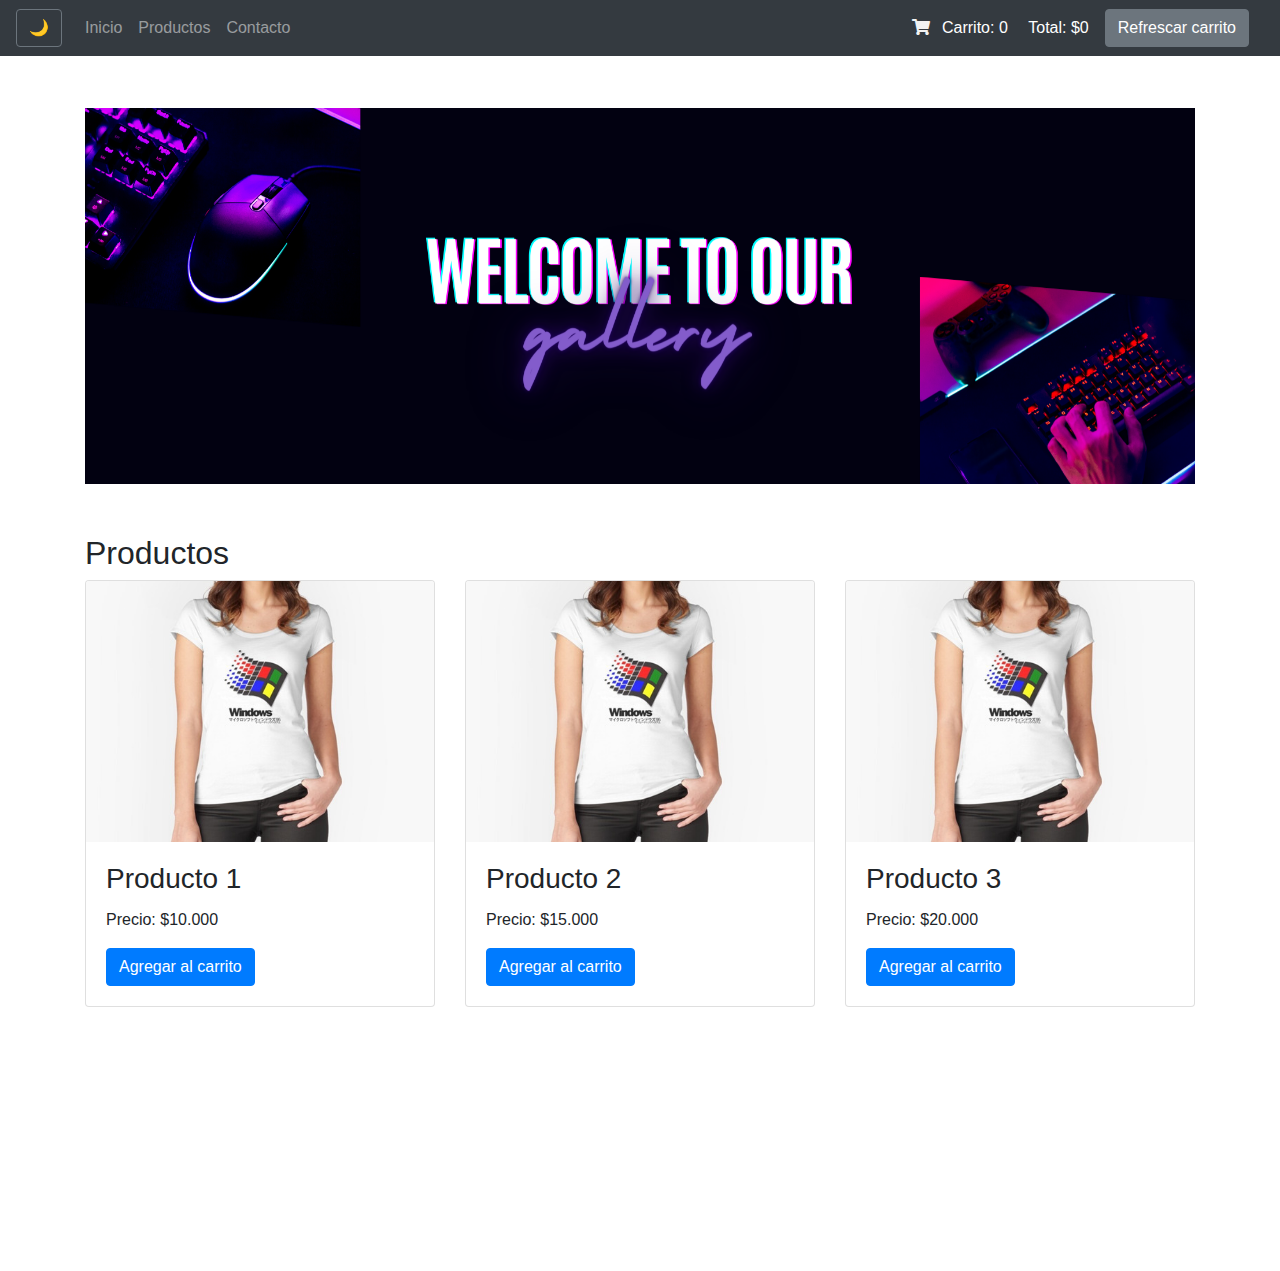
<file: index.html>
<!DOCTYPE html>
<html lang="es">

<head>
    <title>LevelUp</title>
    <meta charset="UTF-8">
    <meta name="viewport" content="width=device-width, initial-scale=1.0">
    <meta http-equiv="X-UA-Compatible" content="IE=edge">
    <link rel="stylesheet" href="https://maxcdn.bootstrapcdn.com/bootstrap/4.0.0/css/bootstrap.min.css">
    <link rel="stylesheet" href="https://cdnjs.cloudflare.com/ajax/libs/font-awesome/5.15.3/css/all.min.css" />
    <link rel="shortcut icon" type="image/png" href="./img/favicon.png">
    <link rel="stylesheet" type="text/css" href="./css/styles.css">
</head>

<body>
    <header class="navbar navbar-expand-lg navbar-dark bg-dark fixed-top">
        <div class="modo-oscuro-container">
            <button id="modo-oscuro" class="btn btn-outline-secondary" type="button"><span>&#127769;</span>
            </button>
        </div>
        <div class="container-fluid">
            <div class="collapse navbar-collapse" id="navbarNav">
                <ul class="navbar-nav">
                    <li class="nav-item">
                        <a class="nav-link" href="#">Inicio</a>
                    </li>
                    <li class="nav-item">
                        <a class="nav-link" href="#">Productos</a>
                    </li>
                    <li class="nav-item">
                        <a class="nav-link" href="./html/contacto.html"target="_blank">Contacto</a>
                    </li>
                </ul>
            </div>
            <div class="carrito">
                <i class="fas fa-shopping-cart mr-2 cart"></i>
                <p class="d-inline-block mr-3 mb-0 text">Carrito: <span id="cantidad-carrito">0</span></p>
                <p class="d-inline-block mb-0 text">Total: $<span id="total-carrito">0</span></p>
            </div>
            <button id="refresh-carrito" class="btn btn-secondary ml-3">Refrescar carrito</button>
        </div>
    </header>
     
  
    <main class="container py-5 image-fluid">
        <div class="banner">
            <div id="carousel" class="carousel slide" data-ride="carousel">
              <div class="carousel-inner">
                <div class="carousel-item active">
                  <img class="d-block w-100 img-fluid" src="./img/elemento1.png" alt="Primera imagen del banner">
                </div>
                <div class="carousel-item">
                  <img class="d-block w-100 img-fluid" src="img/elemento2.png" alt="Segunda imagen del banner">
                </div>
                <div class="carousel-item">
                  <img class="d-block w-100 img-fluid" src="img/elemento3.png" alt="Tercera imagen del banner">
                </div>
              </div>
            </div>
          </div>
          
          
        <section class="productos">
            <h2>Productos</h2>
            <div class="row">
                <div class="col-md-4 mb-3">
                    <div class="card">
                        <img src="./img/p1.jpg" class="card-img-top">
                        <div class="card-body">
                            <h3 class="card-title">Producto 1</h3>
                            <p class="card-text">Precio: $10.000</p>
                            <button class="btn btn-primary agregar-carrito" data-precio="10000">Agregar al carrito</button>
                        </div>
                    </div>
                </div>
                <div class="col-md-4 mb-3">
                    <div class="card">
                        <img src="./img/p1.jpg" class="card-img-top">
                        <div class="card-body">
                            <h3 class="card-title">Producto 2</h3>
                            <p class="card-text">Precio: $15.000</p>
                            <button class="btn btn-primary agregar-carrito" data-precio="15000">Agregar al carrito</button>
                        </div>
                    </div>
                </div>
                <div class="col-md-4 mb-3">
                    <div class="card">
                        <img src="./img/p1.jpg" class="card-img-top">
                        <div class="card-body">
                            <h3 class="card-title">Producto 3</h3>
                            <p class="card-text">Precio: $20.000</p>
                            <button class="btn btn-primary agregar-carrito" data-precio="20000">Agregar al carrito</button>
                        </div>
                    </div>
                </div>
            </div>
        </section>



    </main>
    <div style="height: 200px;"></div>
    <footer class="bg-dark py-3" id="myFooter">
        <div class="container">
            <div class="row justify-content-center align-items-center">
                <div class="col-auto">
                    <a href="https://www.linkedin.com/" target="_blank" class="text-light mx-3"><i
                            class="fab fa-linkedin fa-lg"></i></a>
                    <a href="https://api.whatsapp.com/send?phone=1234567890" target="_blank" class="text-light mx-3"><i
                            class="fab fa-whatsapp fa-lg"></i></a>
                    <a href="https://github.com/" target="_blank" class="text-light mx-3"><i
                            class="fab fa-github fa-lg"></i></a>
                </div>
                <div class="col-auto">
                    <button id="myButton" class="btn btn-primary btn-sm">Ver términos y condiciones</button>
                </div>
            </div>
            <div class="row justify-content-center mt-3 ">
                <div class="col-auto">
                    <p class="text-muted mb-0">&copy; 2023 LevelUp. Todos los derechos reservados.</p>
                </div>
            </div>
        </div>

        <div id="myPopup" class="popup">
            <div class="popup-content">
                <span class="close">&times;</span>
                <h2 class="mb-4">Términos y condiciones</h2>
                <p>Lorem ipsum dolor sit amet, consectetur adipiscing elit. Etiam euismod, massa nec scelerisque
                    ultrices, nibh eros efficitur nulla, a consectetur velit orci vel metus. Sed ut mauris elit. Sed vel
                    hendrerit urna. Donec sit amet fermentum leo. Nam nec imperdiet lorem. Aliquam auctor neque euismod,
                    ullamcorper magna ut, dictum velit. Pellentesque ultrices arcu vitae convallis tempus. Duis congue,
                    augue nec vulputate gravida, lorem eros imperdiet nulla, in efficitur lorem sapien a quam.</p>
                <button id="aceptar-terminos" class="btn btn-primary mt-4">Aceptar términos y condiciones</button>
            </div>
        </div>
    </footer>


    <script src="https://code.jquery.com/jquery-3.2.1.slim.min.js"></script>
    <script src="https://cdnjs.cloudflare.com/ajax/libs/popper.js/1.12.9/umd/popper.min.js"></script>
    <script src="https://maxcdn.bootstrapcdn.com/bootstrap/4.0.0/js/bootstrap.min.js"></script>
    <script src="main.js"></script>
</body>

</html>
</file>
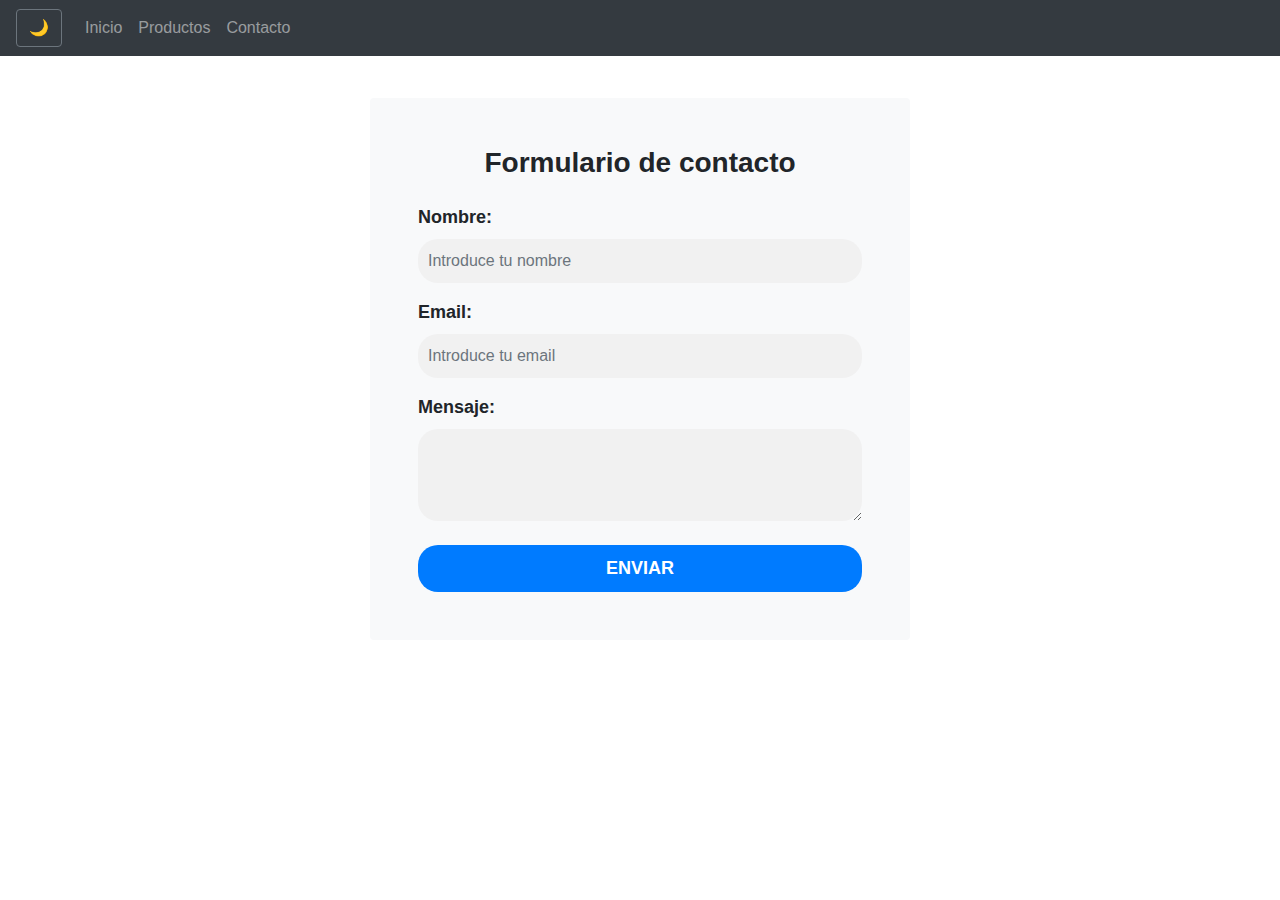
<file: html/contacto.html>
<!DOCTYPE html>
<html lang="es">
<head>
    <meta charset="UTF-8">
    <meta http-equiv="X-UA-Compatible" content="IE=edge">
    <meta name="viewport" content="width=device-width, initial-scale=1.0">
    <link rel="stylesheet" href="https://maxcdn.bootstrapcdn.com/bootstrap/4.0.0/css/bootstrap.min.css">
    <link rel="stylesheet" href="https://cdnjs.cloudflare.com/ajax/libs/font-awesome/5.15.3/css/all.min.css" />
    <link rel="shortcut icon" type="image/png" href="../img/favicon.png">
    <link rel="stylesheet" type="text/css" href="../css/styles.css">
    <title>LevelUp</title>
</head>
<body>
    <header class="navbar navbar-expand-lg navbar-dark bg-dark fixed-top">
        <div class="modo-oscuro-container">
            <button id="modo-oscuro" class="btn btn-outline-secondary" type="button"><span>&#127769;</span>
            </button>
        </div>
        <div class="container-fluid">
            <div class="collapse navbar-collapse" id="navbarNav">
                <ul class="navbar-nav">
                    <li class="nav-item">
                        <a class="nav-link" href="../index.html">Inicio</a>
                    </li>
                    <li class="nav-item">
                        <a class="nav-link" href="#">Productos</a>
                    </li>
                    <li class="nav-item">
                        <a class="nav-link" href="./contacto.html"target="_blank">Contacto</a>
                    </li>
                </ul>
            </div>
          
    </header>
    <div class="container mt-5">
        <div class="row justify-content-center">
          <div class="col-md-6">
            <form id="myForm" class="bg-light p-5 rounded">
              <h2 class="mb-4 text-center">Formulario de contacto</h2>
              <div class="form-group">
                <label for="nameInput">Nombre:</label>
                <input type="text" class="form-control" id="nameInput" placeholder="Introduce tu nombre">
              </div>
              <div class="form-group">
                <label for="emailInput">Email:</label>
                <input type="email" class="form-control" id="emailInput" placeholder="Introduce tu email">
              </div>
              <div class="form-group">
                <label for="messageInput">Mensaje:</label>
                <textarea class="form-control" id="messageInput" rows="3"></textarea>
              </div>
              <button type="submit" class="btn btn-primary btn-block mt-4">Enviar</button>
            </form>
          </div>
        </div>
      </div>
      <script src="https://code.jquery.com/jquery-3.2.1.slim.min.js"></script>
      <script src="https://cdnjs.cloudflare.com/ajax/libs/popper.js/1.12.9/umd/popper.min.js"></script>
      <script src="https://maxcdn.bootstrapcdn.com/bootstrap/4.0.0/js/bootstrap.min.js"></script>
      <script src="../main.js"></script>     
</body>
</html>
</file>
<file: css/styles.css>
.cart{
    color: #f2f2f2;
}
/* Modo oscuro */
.text{
    color: #ffffff;
}
body.modo-oscuro {
    background-color: #3a3a3a;
    color: #f2f2f2;
}

.modo-oscuro .card-body {
    background-color: #262626;
    color: #f2f2f2;
}

.modo-oscuro .card {
    background-color: #262626;
    color: #f2f2f2;
}

.modo-oscuro .btn-primary {
    background-color: #400880;
    border-color:#400880 ;
}

.modo-oscuro .btn-secondary {
    background-color: #6c757d;
    color: #1d1c1c;
}

.modo-oscuro .bg-dark {
    background-color: #343a40;
    color: #ffffff;
}

.modo-oscuro .text-muted {
    color: #1d1c1c;
}
.modo-oscuro .popup-content{
    background-color: #343a40;
    color: #ffffff;
}
/*Banner*/

.banner {
  margin-top: 60px;
  width: 100%;
  margin-bottom: 50px;
}

.carousel-item img {
  object-fit: cover;
}
  
  
/* Ventana emergente */
.popup {
    display: none;
    position: fixed;
    z-index: 1;
    left: 0;
    top: 0;
    width: 100%;
    height: 100%;
    overflow: auto;
    background-color: rgba(0,0,0,0.4);
  }
  
  .popup-content {
    background-color: #fefefe;
    margin: 15% auto;
    padding: 20px;
    border: 1px solid #888;
    width: 80%;
  }
  
  .close {
    color: #aaa;
    float: right;
    font-size: 28px;
    font-weight: bold;
  }
  
  .close:hover,
  .close:focus {
    color: black;
    text-decoration: none;
    cursor: pointer;
  }
  
  /*footer*/
  #myFooter {
    position: fixed;
    bottom: 0;
    width: 100%;
    background-color: #333;
    text-align: center;
    padding: 10px;
    display: none;
  }

/*Formulario*/
#myForm {
    max-width: 600px;
    margin: 0 auto;
    margin-top: 50px;
  }
  
  #myForm input[type="text"],
  #myForm input[type="email"],
  #myForm textarea {
    border-radius: 20px;
    padding: 10px;
    border: none;
    background-color: #f1f1f1;
    box-shadow: none;
    font-size: 16px;
  }
  
  #myForm input[type="text"]:focus,
  #myForm input[type="email"]:focus,
  #myForm textarea:focus {
    outline: none;
    box-shadow: none;
    background-color: #e1e1e1;
  }
  
  #myForm button[type="submit"] {
    border-radius: 20px;
    padding: 10px;
    border: none;
    background-color: #007bff;
    font-size: 18px;
    font-weight: bold;
    text-transform: uppercase;
  }
  
  #myForm button[type="submit"]:hover {
    background-color: #0062cc;
  }
  
  #myForm label {
    font-size: 18px;
    font-weight: bold;
  }
  
  #myForm h2 {
    font-size: 28px;
    font-weight: bold;
  }
</file>
